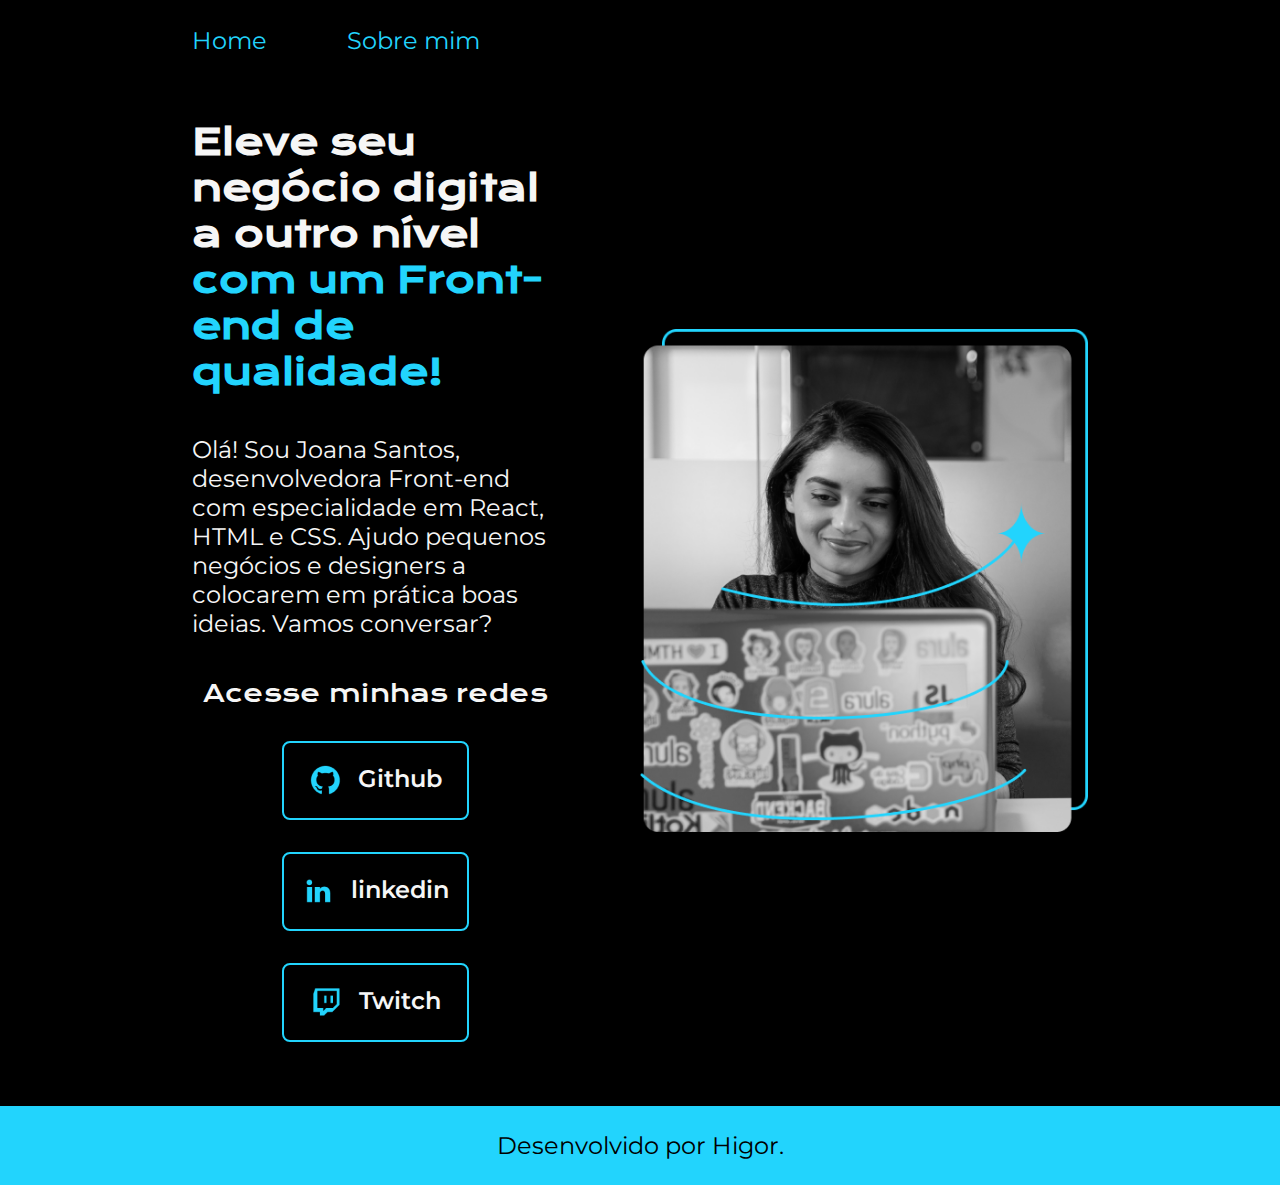
<file: index.html>
<!DOCTYPE html>
<html lang="pt-br">

<head>
    <meta charset="UTF-8">
    <meta http-equiv="X-UA-Compatible" content="IE=edge">
    <meta name="viewport" content="width=device-width, initial-scale=1.0">
    <title>Portifolio</title>
    <link rel="stylesheet" href="./styles/style.css">
</head>

<body>
    <header class="cabecalho">
        <nav class="cabecalho__menu">
            <a class="cabecalho__menu__link" href="index.html">Home</a>
            <a class="cabecalho__menu__link" href="about.html">Sobre mim</a>
        </nav>
    </header>
    <main class="apresentacao">
        <section class="apresentacao__conteudo">
            <h1 class="apresentacao__conteudo__titulo">Eleve seu negócio digital a outro nível <strong
                    class="titulo-destaque">com um Front-end de qualidade!
                </strong></h1>
            <p class="apresentacao__conteudo__texto">Olá! Sou Joana Santos, desenvolvedora
                Front-end com especialidade em React, HTML e
                CSS. Ajudo pequenos negócios e designers a
                colocarem em prática boas ideias. Vamos
                conversar?</p>
            <div class="apresentacao__links">
                <h2 class="apresentacao__links__subtitulo">Acesse minhas redes</h2>
                <a class="apresentacao__links__navegacao" href="https://github.com/rafaballerini">
                    <img src="./assets/github.png">
                    Github
                </a>
                <a class="apresentacao__links__navegacao" href="https://linkedin.com/in/rafaellaballerini">
                    <img src="./assets/linkedin.png">
                    linkedin
                </a>
                <a class="apresentacao__links__navegacao" href="https://twitch.tv/guilimadev">
                    <img src="./assets/twitch.png">
                    Twitch
                </a>
            </div>
        </section>
        <img class="apresentacao__imagem" src="./assets/imagem.png" alt="Foto da Joana Santos programando">
    </main>
    <footer class="rodape">
        <p>Desenvolvido por Higor.</p>
    </footer>
</body>

</html>
</file>
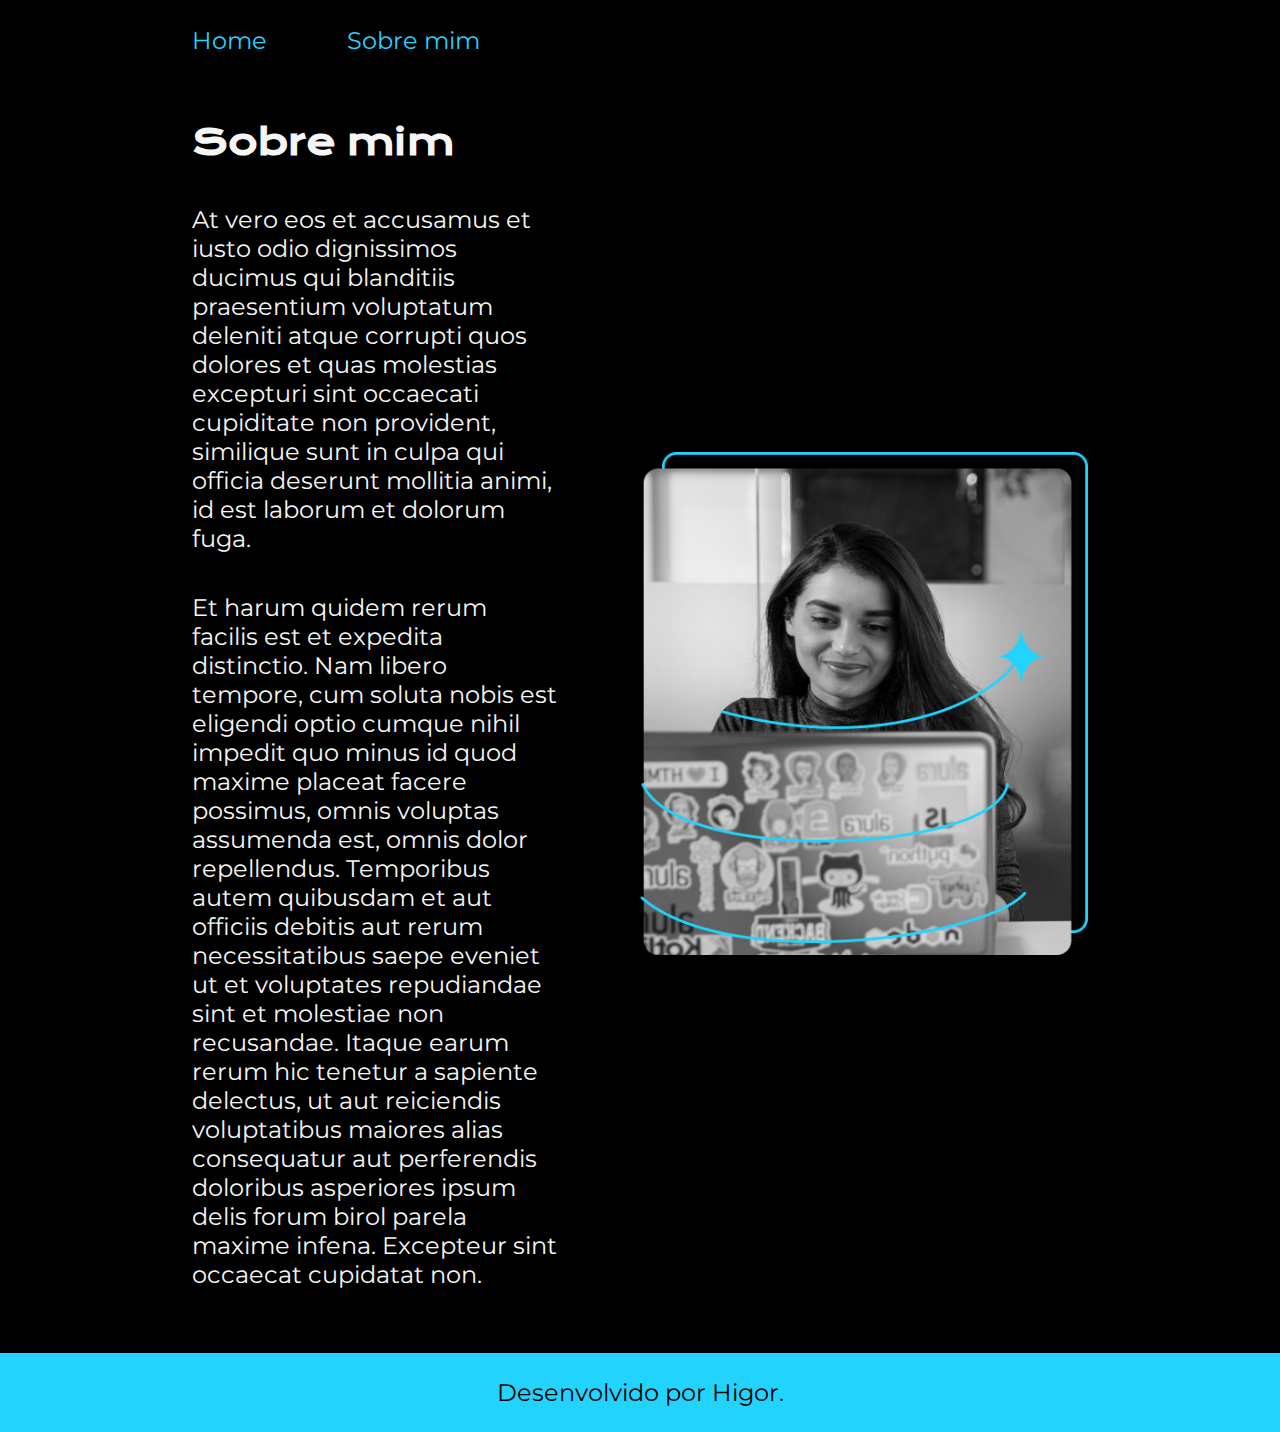
<file: about.html>
<!DOCTYPE html>
<html lang="pt-br">

<head>
    <meta charset="UTF-8">
    <meta name="viewport" content="width=device-width, initial-scale=1.0">
    <title>Sobre mim</title>
    <link rel="stylesheet" href="./styles/style.css">
</head>

<body>
    <header class="cabecalho">
        <nav class="cabecalho__menu">
            <a class="cabecalho__menu__link" href="index.html">Home</a>
            <a class="cabecalho__menu__link" href="about.html">Sobre mim</a>
        </nav>
    </header>

    <main class="apresentacao">
        <section class="apresentacao__conteudo">
            <h1 class="apresentacao__conteudo__titulo">Sobre mim</h1>
            <p class="apresentacao__conteudo__texto">At vero eos et accusamus et iusto odio dignissimos ducimus qui
                blanditiis praesentium voluptatum deleniti atque corrupti quos dolores et quas molestias excepturi sint
                occaecati cupiditate non provident, similique sunt in culpa qui officia deserunt mollitia animi, id est
                laborum et dolorum fuga.</p>
            <p class="apresentacao__conteudo__texto">Et harum quidem rerum facilis est et expedita distinctio. Nam
                libero tempore, cum soluta nobis est eligendi optio cumque nihil impedit quo minus id quod maxime
                placeat facere possimus, omnis voluptas assumenda est, omnis dolor repellendus. Temporibus autem
                quibusdam et aut officiis debitis aut rerum necessitatibus saepe eveniet ut et voluptates repudiandae
                sint et molestiae non recusandae. Itaque earum rerum hic tenetur a sapiente delectus, ut aut reiciendis
                voluptatibus maiores alias consequatur aut perferendis doloribus asperiores ipsum delis forum birol
                parela maxime infena. Excepteur sint occaecat cupidatat non.</p>
        </section>
        <img class="apresentacao__imagem" src="./assets/imagem.png" alt="Foto da Joana Santos programando">
    </main>

    <footer class="rodape">
        <p>Desenvolvido por Higor.</p>
    </footer>
</body>

</html>
</file>
<file: styles/style.css>
@import url('https://fonts.googleapis.com/css2?family=Krona+One&family=Montserrat:wght@400;600&display=swap');

:root {
    --cor-principal: #000000;
    --cor-secundaria: #f6f6f6;
    --cor-terciaria: #22d4fd;
    --cor-hover: #272727;

    --fonte-primaria: 'Krona One', sans-serif;
    --fonte-secundaria: 'Montserrat', sans-serif;
}

* {
    margin: 0;
    padding: 0;
}

body {
    /* height: 100vh; */
    box-sizing: border-box;
    background-color: var(--cor-principal);
    color: var(--cor-secundaria);
}

.cabecalho {
    padding: 2% 0 0 15%;
}

.cabecalho__menu {
    display: flex;
    gap: 80px;
}

.cabecalho__menu__link {
    font-family: var(--fonte-secundaria);
    font-size: 1.5rem;
    width: 600;
    color: var(--cor-terciaria);
    text-decoration: none;
}

.apresentacao {
    padding: 5% 15%;
    display: flex;
    align-items: center;
    justify-content: space-between;
    gap: 82px;
}

.apresentacao__conteudo {
    width: 50%;
    display: flex;
    flex-direction: column;
    gap: 40px;
}

.apresentacao__conteudo__titulo {
    /* rem é uma unidade de medida relativa que equivale a 16px */
    font-size: 2.25rem;
    font-family: var(--fonte-primaria);
}

.titulo-destaque {
    color: var(--cor-terciaria);
}

.apresentacao__conteudo__texto {
    font-size: 1.5rem;
    font-family: var(--fonte-secundaria);
}

.apresentacao__links {
    display: flex;
    flex-direction: column;
    justify-content: space-between;
    align-items: center;
    gap: 32px;
}

.apresentacao__links__subtitulo {
    font-family: var(--fonte-primaria);
    font-weight: 400;
    font-size: 1.5rem;
}

.apresentacao__links__navegacao {
    /* background-color: #22D4FD; */
    display: flex;
    justify-content: center;
    gap: 16px;
    border: 2px solid var(--cor-terciaria);
    width: 50%;
    text-align: center;
    border-radius: 8px;
    font-size: 1.5rem;
    font-weight: 600;
    padding: 21.5px 0;
    text-decoration: none;
    color: var(--cor-secundaria);
    font-family: var(--fonte-secundaria);
}

.apresentacao__links__link:hover {
    background-color: var(--cor-hover);
}

.apresentacao__imagem {
    width: 50%;
}

.rodape {
    color: var(--cor-principal);
    background-color: var(--cor-terciaria);
    text-align: center;
    font-size: 1.5rem;
    font-family: var(--fonte-secundaria);
    font-weight: 400px;
    padding: 25px;
}

@media (max-width: 1200px) {
    .cabecalho {
        padding: 10%;
    }

    .cabecalho__menu {
        justify-content: center;
    }

    .apresentacao {
        flex-direction: column-reverse;
        padding: 5%;
    }

    .apresentacao__conteudo {
        width: auto;
    }
}
</file>
